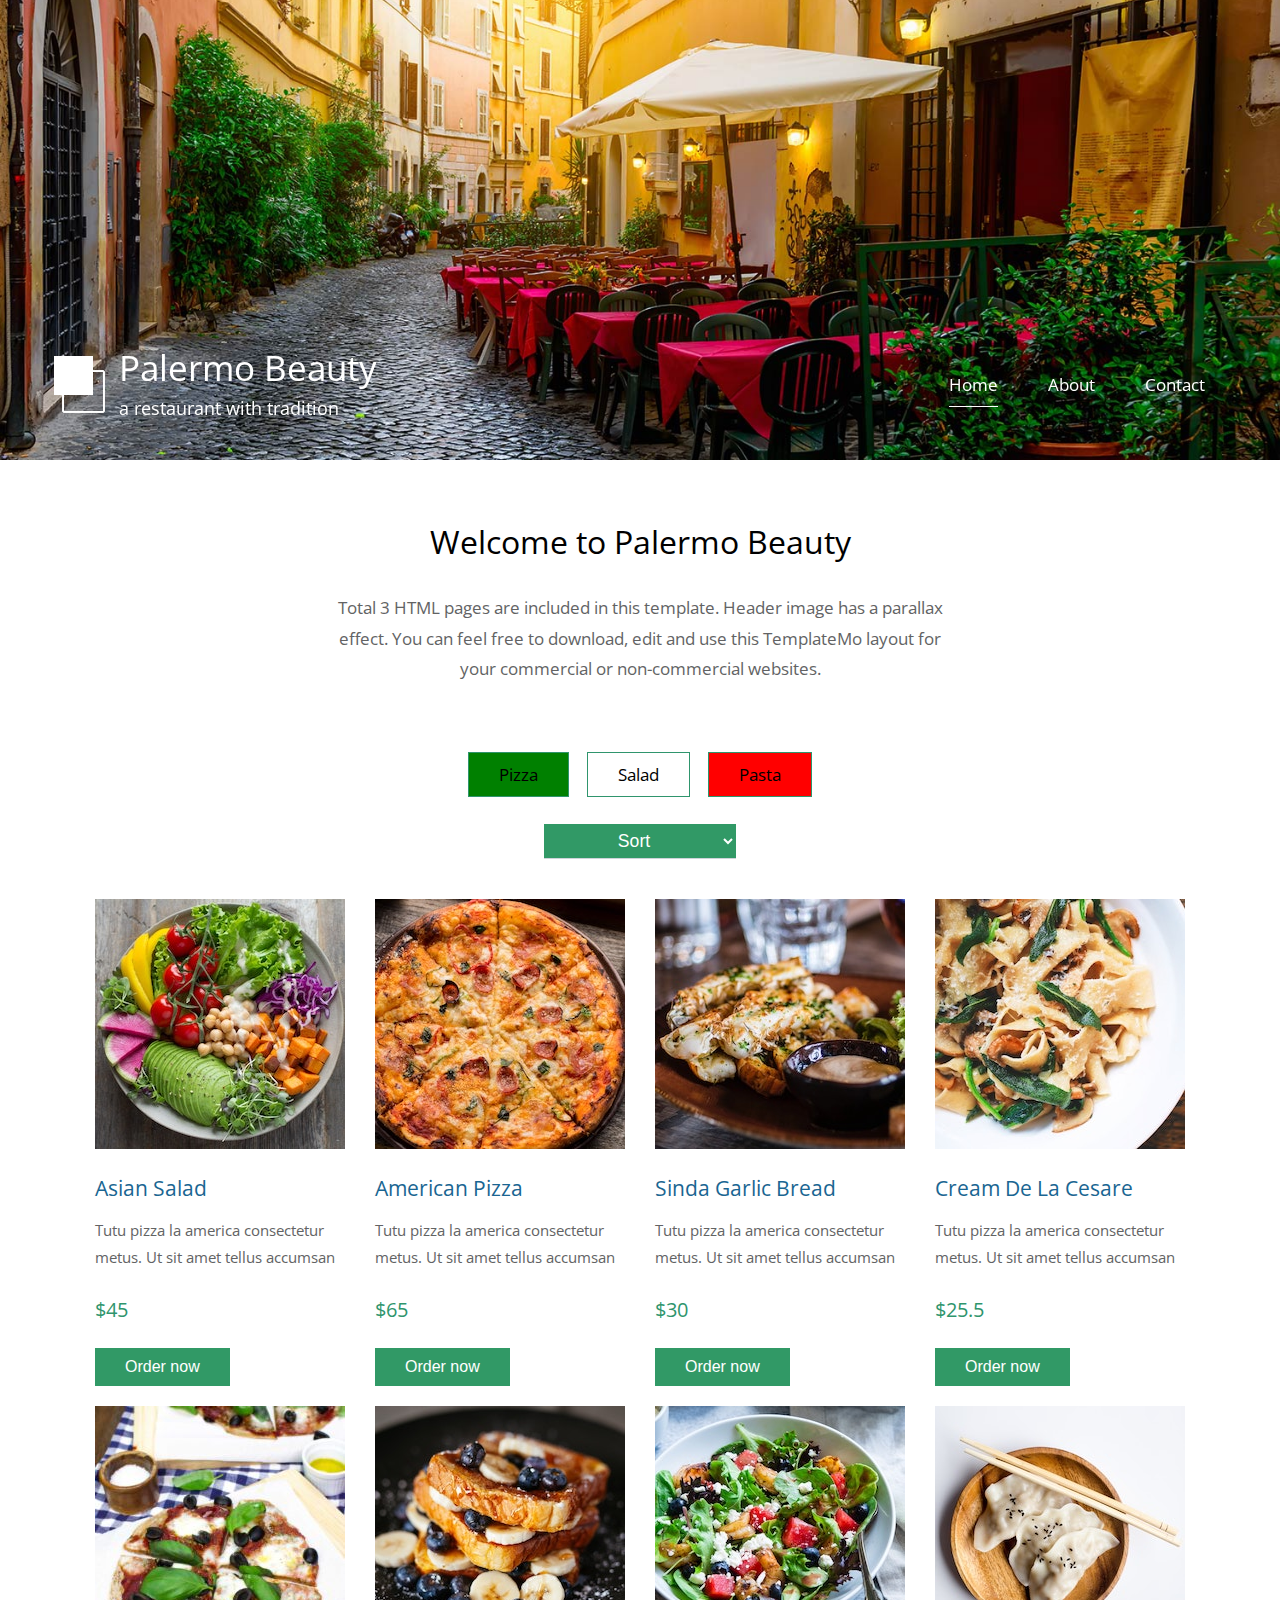
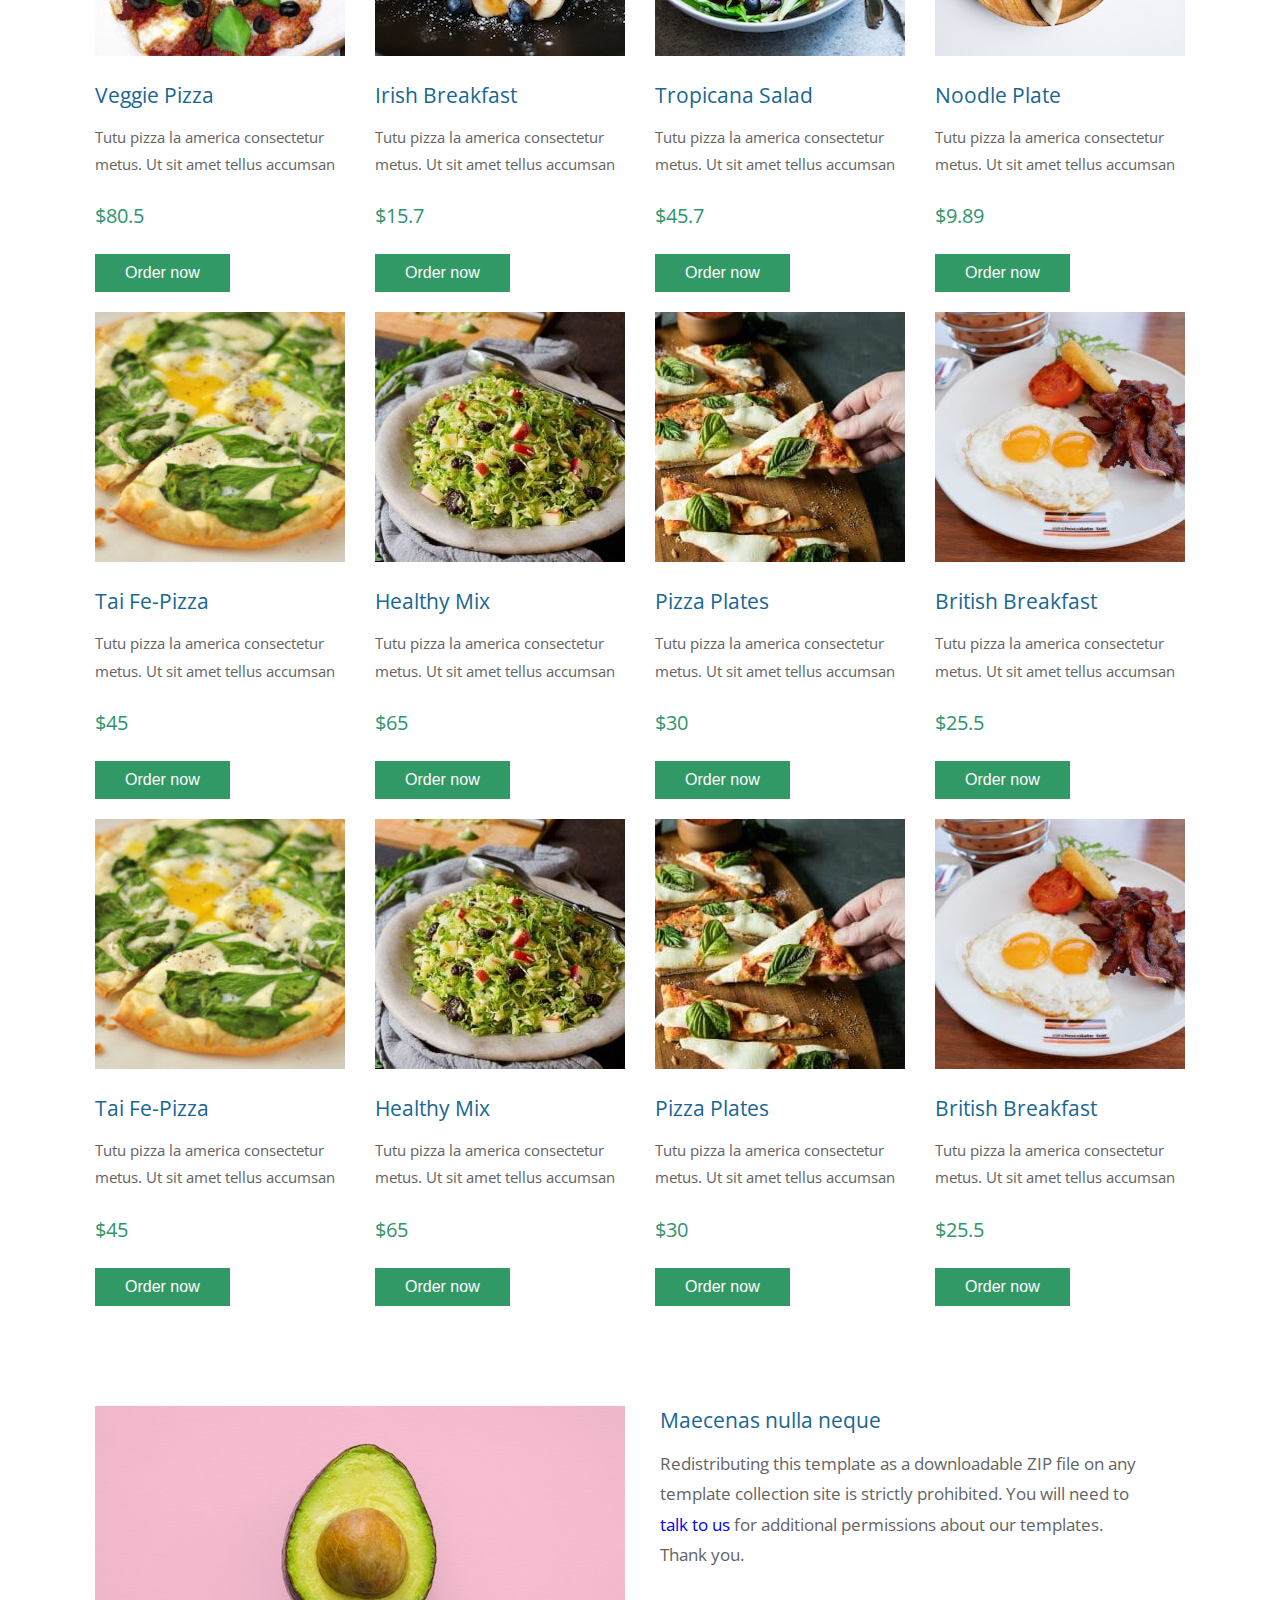
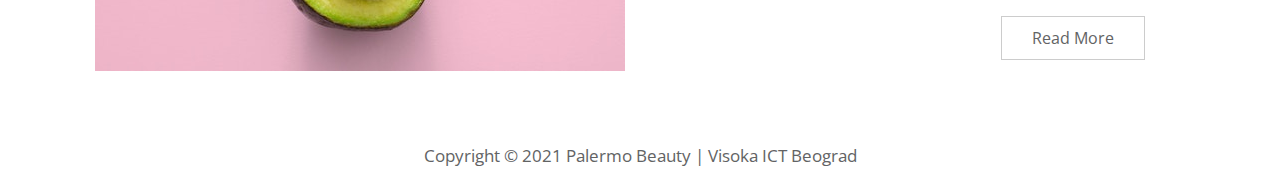
<file: index.html>
<!DOCTYPE html>
<html>

<head>
	<meta charset="UTF-8" />
    <meta name="viewport" content="width=device-width, initial-scale=1.0" />
    <meta http-equiv="X-UA-Compatible" content="ie=edge" />
    <title>Palermo Beauty</title>
	<link rel="icon" href="img/favicon.ico" type="image/x-icon">
    <link href="https://fonts.googleapis.com/css?family=Open+Sans:400" rel="stylesheet" />    
	<link href="css/templatemo-style.css" rel="stylesheet" />
</head>
<!--

Simple House

https://templatemo.com/tm-539-simple-house

-->
<body> 

	<div class="container">
	<!-- Top box -->
		<!-- Logo & Site Name -->
		<div class="placeholder">
			<div class="parallax-window" data-parallax="scroll" data-image-src="img/simple-house-01.jpg">
				<div class="tm-header">
					<div class="row tm-header-inner">
						<div class="col-md-6 col-12">
							<img src="img/simple-house-logo.png" alt="Logo" class="tm-site-logo" /> 
							<div class="tm-site-text-box">
								<h1 class="tm-site-title">Palermo Beauty</h1>
								<h6 class="tm-site-description">a restaurant with tradition</h6>	
							</div>
						</div>
						<nav class="col-md-6 col-12 tm-nav">
							<ul class="tm-nav-ul">
								<li class="tm-nav-li"><a href="index.html" class="tm-nav-link active">Home</a></li>
								<li class="tm-nav-li"><a href="about.html" class="tm-nav-link">About</a></li>
								<li class="tm-nav-li"><a href="contact.html" class="tm-nav-link">Contact</a></li>
							</ul>
						</nav>	
					</div>
				</div>
			</div>
		</div>

		<main>
			<header class="row tm-welcome-section">
				<h2 class="col-12 text-center tm-section-title">Welcome to Palermo Beauty</h2>
				<p class="col-12 text-center">Total 3 HTML pages are included in this template. Header image has a parallax effect. You can feel free to download, edit and use this TemplateMo layout for your commercial or non-commercial websites.</p>
			</header>
			
			<div class="tm-paging-links">
				<nav>
					<ul id="kat">
						<li class="tm-paging-item green"><a href="#" id="pizza" class="tm-paging-link active green">Pizza</a></li>
						<li class="tm-paging-item white"><a href="#" id="salad" class="tm-paging-link white">Salad</a></li>
						<li class="tm-paging-item red"><a href="#" id="noodle" class="tm-paging-link red">Pasta</a></li>
						<!-- <li class="tm-paging-item"><a href="#" id="breakfast" class="tm-paging-link">Breakfast</a></li> -->
					</ul>
				</nav>
				<select class="form-control sort" name="sort" id="ddlSort">
					<option value="0">Sort </option>
					<option value="cenaAsc">Price - Asc</option>
					<option value="cenaDesc">Price - Desc</option>
					<option value="nazivAsc">Name - Asc</option>
					<option value="nazivDesc">Name - Desc</option>
				</select>
			</div>

			<!-- Gallery -->
			<div class="row tm-gallery">
				<!-- gallery page 1 -->
				<div id="tm-gallery-page-pizza" class="tm-gallery-page">
					<article class="col-lg-3 col-md-4 col-sm-6 col-12 tm-gallery-item" >
						<figure>
							<img src="img/gallery/01.jpg" alt="Image" class="img-fluid tm-gallery-img" />
							<figcaption>
								<h4 class="tm-gallery-title">Fusce dictum finibus</h4>
								<p class="tm-gallery-description">Nam in suscipit nisi, sit amet consectetur metus. Ut sit amet tellus accumsan</p>
								<p class="tm-gallery-price">$45 / $55</p>
							</figcaption>
						</figure>
					</article>
					<article class="col-lg-3 col-md-4 col-sm-6 col-12 tm-gallery-item">
						<figure>
							<img src="img/gallery/02.jpg" alt="Image" class="img-fluid tm-gallery-img" />
							<figcaption>
								<h4 class="tm-gallery-title">Aliquam sagittis</h4>
								<p class="tm-gallery-description">Nam in suscipit nisi, sit amet consectetur metus. Ut sit amet tellus accumsan</p>
								<p class="tm-gallery-price">$65 / $70</p>
							</figcaption>
						</figure>
					</article>
					<article class="col-lg-3 col-md-4 col-sm-6 col-12 tm-gallery-item">
						<figure>
							<img src="img/gallery/03.jpg" alt="Image" class="img-fluid tm-gallery-img" />
							<figcaption>
								<h4 class="tm-gallery-title">Sed varius turpis</h4>
								<p class="tm-gallery-description">Nam in suscipit nisi, sit amet consectetur metus. Ut sit amet tellus accumsan</p>
								<p class="tm-gallery-price">$30.50</p>
							</figcaption>
						</figure>
					</article>
					<article class="col-lg-3 col-md-4 col-sm-6 col-12 tm-gallery-item">
						<figure>
							<img src="img/gallery/04.jpg" alt="Image" class="img-fluid tm-gallery-img" />
							<figcaption>
								<h4 class="tm-gallery-title">Aliquam sagittis</h4>
								<p class="tm-gallery-description">Nam in suscipit nisi, sit amet consectetur metus. Ut sit amet tellus accumsan</p>
								<p class="tm-gallery-price">$25.50</p>
							</figcaption>
						</figure>
					</article>
					<article class="col-lg-3 col-md-4 col-sm-6 col-12 tm-gallery-item">
						<figure>
							<img src="img/gallery/010.jpg" alt="Image" class="img-fluid tm-gallery-img" />
							<figcaption>
								<h4 class="tm-gallery-title">Maecenas eget justo</h4>
								<p class="tm-gallery-description">Nam in suscipit nisi, sit amet consectetur metus. Ut sit amet tellus accumsan</p>
								<p class="tm-gallery-price">$80.25</p>
							</figcaption>
						</figure>
					</article>
					<article class="col-lg-3 col-md-4 col-sm-6 col-12 tm-gallery-item">
						<figure>
							<img src="img/gallery/06.jpg" alt="Image" class="img-fluid tm-gallery-img" />
							<figcaption>
								<h4 class="tm-gallery-title">Quisque et felis eros</h4>
								<p class="tm-gallery-description">Nam in suscipit nisi, sit amet consectetur metus. Ut sit amet tellus accumsan</p>
								<p class="tm-gallery-price">$20 / $40 / $60</p>
							</figcaption>
						</figure>
					</article>
					<article class="col-lg-3 col-md-4 col-sm-6 col-12 tm-gallery-item">
						<figure>
							<img src="img/gallery/07.jpg" alt="Image" class="img-fluid tm-gallery-img" />
							<figcaption>
								<h4 class="tm-gallery-title">Sed ultricies dui</h4>
								<p class="tm-gallery-description">Nam in suscipit nisi, sit amet consectetur metus. Ut sit amet tellus accumsan</p>
								<p class="tm-gallery-price">$94</p>
							</figcaption>
						</figure>
					</article>
					<article class="col-lg-3 col-md-4 col-sm-6 col-12 tm-gallery-item">
						<figure>
							<img src="img/gallery/08.jpg" alt="Image" class="img-fluid tm-gallery-img" />
							<figcaption>
								<h4 class="tm-gallery-title">Donec porta consequat</h4>
								<p class="tm-gallery-description">Nam in suscipit nisi, sit amet consectetur metus. Ut sit amet tellus accumsan</p>
								<p class="tm-gallery-price">$15</p>
							</figcaption>
						</figure>
					</article>
				</div> <!-- gallery page 1 -->
				
				<!-- gallery page 2 -->
				<div id="tm-gallery-page-salad" class="tm-gallery-page hidden">
					<article class="col-lg-3 col-md-4 col-sm-6 col-12 tm-gallery-item">
						<figure>
							<img src="img/gallery/04.jpg" alt="Image" class="img-fluid tm-gallery-img" />
							<figcaption>
								<h4 class="tm-gallery-title">Salad Menu One</h4>
								<p class="tm-gallery-description">Proin eu velit egestas, viverra sapien eget, consequat nunc. Vestibulum tristique</p>
								<p class="tm-gallery-price">$25</p>
							</figcaption>
						</figure>
					</article>
					<article class="col-lg-3 col-md-4 col-sm-6 col-12 tm-gallery-item">
						<figure>
							<img src="img/gallery/03.jpg" alt="Image" class="img-fluid tm-gallery-img" />
							<figcaption>
								<h4 class="tm-gallery-title">Second Title Salad</h4>
								<p class="tm-gallery-description">Proin eu velit egestas, viverra sapien eget, consequat nunc. Vestibulum tristique</p>
								<p class="tm-gallery-price">$30</p>
							</figcaption>
						</figure>
					</article>
					<article class="col-lg-3 col-md-4 col-sm-6 col-12 tm-gallery-item">
						<figure>
							<img src="img/gallery/010.jpg" alt="Image" class="img-fluid tm-gallery-img" />
							<figcaption>
								<h4 class="tm-gallery-title">Third Salad Item</h4>
								<p class="tm-gallery-description">Proin eu velit egestas, viverra sapien eget, consequat nunc. Vestibulum tristique</p>
								<p class="tm-gallery-price">$45</p>
							</figcaption>
						</figure>
					</article>
					<article class="col-lg-3 col-md-4 col-sm-6 col-12 tm-gallery-item">
						<figure>
							<img src="img/gallery/01.jpg" alt="Image" class="img-fluid tm-gallery-img" />
							<figcaption>
								<h4 class="tm-gallery-title">Superior Salad</h4>
								<p class="tm-gallery-description">Proin eu velit egestas, viverra sapien eget, consequat nunc. Vestibulum tristique</p>
								<p class="tm-gallery-price">$50</p>
							</figcaption>
						</figure>
					</article>
					<article class="col-lg-3 col-md-4 col-sm-6 col-12 tm-gallery-item">
						<figure>
							<img src="img/gallery/08.jpg" alt="Image" class="img-fluid tm-gallery-img" />
							<figcaption>
								<h4 class="tm-gallery-title">Sed ultricies dui</h4>
								<p class="tm-gallery-description">Proin eu velit egestas, viverra sapien eget, consequat nunc. Vestibulum tristique</p>
								<p class="tm-gallery-price">$55 / $60</p>
							</figcaption>
						</figure>
					</article>
					<article class="col-lg-3 col-md-4 col-sm-6 col-12 tm-gallery-item">
						<figure>
							<img src="img/gallery/07.jpg" alt="Image" class="img-fluid tm-gallery-img" />
							<figcaption>
								<h4 class="tm-gallery-title">Maecenas eget justo</h4>
								<p class="tm-gallery-description">Proin eu velit egestas, viverra sapien eget, consequat nunc. Vestibulum tristique</p>
								<p class="tm-gallery-price">$75</p>
							</figcaption>
						</figure>
					</article>
				</div> <!-- gallery page 2 -->
				
				<!-- gallery page 3 -->
				<div id="tm-gallery-page-noodle" class="tm-gallery-page hidden">
					<article class="col-lg-3 col-md-4 col-sm-6 col-12 tm-gallery-item">
						<figure>
							<img src="img/gallery/08.jpg" alt="Image" class="img-fluid tm-gallery-img" />
							<figcaption>
								<h4 class="tm-gallery-title">Noodle One</h4>
								<p class="tm-gallery-description">Orci varius natoque penatibus et magnis dis parturient montes, nascetur ridiculus mus.</p>
								<p class="tm-gallery-price">$12.50</p>
							</figcaption>
						</figure>
					</article>
					<article class="col-lg-3 col-md-4 col-sm-6 col-12 tm-gallery-item">
						<figure>
							<img src="img/gallery/07.jpg" alt="Image" class="img-fluid tm-gallery-img" />
							<figcaption>
								<h4 class="tm-gallery-title">Noodle Second</h4>
								<p class="tm-gallery-description">Orci varius natoque penatibus et magnis dis parturient montes, nascetur ridiculus mus.</p>
								<p class="tm-gallery-price">$15.50</p>
							</figcaption>
						</figure>
					</article>
					<article class="col-lg-3 col-md-4 col-sm-6 col-12 tm-gallery-item">
						<figure>
							<img src="img/gallery/06.jpg" alt="Image" class="img-fluid tm-gallery-img" />
							<figcaption>
								<h4 class="tm-gallery-title">Third Soft Noodle</h4>
								<p class="tm-gallery-description">Orci varius natoque penatibus et magnis dis parturient montes, nascetur ridiculus mus.</p>
								<p class="tm-gallery-price">$20.50</p>
							</figcaption>
						</figure>
					</article>
					<article class="col-lg-3 col-md-4 col-sm-6 col-12 tm-gallery-item">
						<figure>
							<img src="img/gallery/010.jpg" alt="Image" class="img-fluid tm-gallery-img" />
							<figcaption>
								<h4 class="tm-gallery-title">Aliquam sagittis</h4>
								<p class="tm-gallery-description">Orci varius natoque penatibus et magnis dis parturient montes, nascetur ridiculus mus.</p>
								<p class="tm-gallery-price">$30.25</p>
							</figcaption>
						</figure>
					</article>
					<article class="col-lg-3 col-md-4 col-sm-6 col-12 tm-gallery-item">
						<figure>
							<img src="img/gallery/04.jpg" alt="Image" class="img-fluid tm-gallery-img" />
							<figcaption>
								<h4 class="tm-gallery-title">Maecenas eget justo</h4>
								<p class="tm-gallery-description">Orci varius natoque penatibus et magnis dis parturient montes, nascetur ridiculus mus.</p>
								<p class="tm-gallery-price">$35.50</p>
							</figcaption>
						</figure>
					</article>
					<article class="col-lg-3 col-md-4 col-sm-6 col-12 tm-gallery-item">
						<figure>
							<img src="img/gallery/03.jpg" alt="Image" class="img-fluid tm-gallery-img" />
							<figcaption>
								<h4 class="tm-gallery-title">Quisque et felis eros</h4>
								<p class="tm-gallery-description">Orci varius natoque penatibus et magnis dis parturient montes, nascetur ridiculus mus.</p>
								<p class="tm-gallery-price">$40.50</p>
							</figcaption>
						</figure>
					</article>

				</div> <!-- gallery page 3 -->
			</div>
			<div class="tm-section tm-container-inner">
				<div class="row">
					<div class="col-md-6">
						<figure class="tm-description-figure">
							<img src="img/img-01.jpg" alt="Image" class="img-fluid" />
						</figure>
					</div>
					<div class="col-md-6">
						<div class="tm-description-box"> 
							<h4 class="tm-gallery-title">Maecenas nulla neque</h4>
							<p class="tm-mb-45">Redistributing this template as a downloadable ZIP file on any template collection site is strictly prohibited. You will need to <a rel="nofollow" href="https://templatemo.com/contact">talk to us</a> for additional permissions about our templates. Thank you.</p>
							<a href="about.html" class="tm-btn tm-btn-default tm-right">Read More</a>
						</div>
					</div>
				</div>
			</div>
		</main>

		<footer class="tm-footer text-center">
			<p>Copyright &copy; 2021 Palermo Beauty
            
            | Visoka ICT Beograd</p>
		</footer>
	</div>
	
	<script src="js/jquery.min.js"></script>
	<script src="js/parallax.min.js"></script>
	<script type="text/javascript" src="https://ajax.aspnetcdn.com/ajax/jQuery/jquery-3.5.1.js"></script>
	<script src="js/main.js"></script>
	<!-- <script>
		$(document).ready(function(){
			// Handle click on paging links
			$('.tm-paging-link').click(function(e){
				e.preventDefault();
				
				var page = $(this).text().toLowerCase();
				$('.tm-gallery-page').addClass('hidden');
				$('#tm-gallery-page-' + page).removeClass('hidden');
				$('.tm-paging-link').removeClass('active');
				$(this).addClass("active");
			});
		});
	</script> -->
</body>
</html>
</file>
<file: css/templatemo-style.css>
/*

Simple House

https://templatemo.com/tm-539-simple-house

*/

ul, nav, body, h1, h2, h4, h6, p, figure {
  margin: 0;
  padding: 0;
}

a, button { transition: all 0.3s ease; }

/* Bootstrap grid system  */

html {
  box-sizing: border-box;
  -ms-overflow-style: scrollbar;
}

*,
*::before,
*::after {
  box-sizing: inherit;
}

.container {
  width: 100%;
  max-width: 1500px;
  margin-right: auto;
  margin-left: auto;
}

.tm-container-inner,
.tm-container-inner-2 {
  padding-left: 15px;
  padding-right: 15px;
}

.row {
  display: -ms-flexbox;
  display: flex;
  -ms-flex-wrap: wrap;
  flex-wrap: wrap;
  margin-left: -15px;
  margin-right: -15px;
}

.col-lg-3,
.col-lg-4,
.col-lg-6,
.col-md-4,
.col-md-6,
.col-sm-6, 
.col-12 {
  position: relative;
  width: 100%;
  padding-right: 15px;
  padding-left: 15px;
}

.col-12 {
  -ms-flex: 0 0 100%;
  flex: 0 0 100%;
  max-width: 100%;
}

@media (min-width: 576px) {
  .col-sm-6 {
    -ms-flex: 0 0 50%;
    flex: 0 0 50%;
    max-width: 50%;
  }
}

@media (min-width: 768px) {
  .col-md-4 {
    -ms-flex: 0 0 33.333333%;
    flex: 0 0 33.333333%;
    max-width: 33.333333%;
  }
  
  .col-md-6 {
    -ms-flex: 0 0 50%;
    flex: 0 0 50%;
    max-width: 50%;
  }
}

@media (min-width: 992px) {
  .col-lg-3 {
    -ms-flex: 0 0 25%;
    flex: 0 0 25%;
    max-width: 25%;
  }
  
  .col-lg-4 {
    -ms-flex: 0 0 33.333333%;
    flex: 0 0 33.333333%;
    max-width: 33.333333%;
  }
  
  .col-lg-6 {
    -ms-flex: 0 0 50%;
    flex: 0 0 50%;
    max-width: 50%;
  }
}

/*
  primary: #2D99CC
  success: #319966
  danger: #993332
*/

.tm-btn {
  display: inline-block;
  font-size: 1rem;
  width: auto;
  padding: 10px 30px;
  text-decoration: none;
  cursor: pointer;
  border: 0;
}

.tm-btn-default {
  border: 1px solid #ccc;
  background-color: transparent;
  color: #626364;
}

.tm-btn-default:hover,
.tm-btn-default:focus {
  color: white;
  background-color: #98999A;
}

.tm-btn-primary {
  background-color: #2D99CC;
  color: white;
}

.tm-btn-primary:hover,
.tm-btn-primary:focus {
  background-color: #1b6f96;
}

.tm-btn-success {
  background-color: #319966;
  color: white;
}

.tm-btn-success:hover,
.tm-btn-success:focus {
  background-color: #1d6e46;
}

.tm-btn-danger {
  background-color: #993332;
  color: white;
}

.tm-btn-danger:hover,
.tm-btn-danger:focus {
  background-color: #752423;
}

.tm-mb-45 {
  margin-bottom: 45px;
}

.tm-mb-p {
    margin-bottom: 20px;
}

.tm-text-success {
  color: #319966;
}

.text-center {
  text-align: center;
}

.hidden {
  display: none !important;
}

.img-fluid {
  max-width: 100%;
  height: auto;
}

body {
  font-family: 'Open Sans', Arial, sans-serif;
  font-size: 17px;
  background-color: #ccc;
  overflow-x: hidden;
}

.container {
  background-color: white;
}

p, address {
  color: #626364;
  line-height: 1.8;
}

/* Set width and height in JS */
.placeholder {
  width: 100%;
  min-height: 460px;
  background-color: #556E5B;
}

.placeholder-2 {
  width: 100%;
  min-height: 220px;
  background-color: #CFBEA5;
  position: relative;
  z-index: 998;
}

.parallax-window {
  min-height: 460px;
  background: transparent;
  position: relative;
}

.parallax-window-2 {
  min-height: 220px;
  width: 100%;
  margin-left: auto;
  margin-right: auto;
  background: transparent;
  position: relative;
}

.parallax-mirror {
  z-index: 999 !important;
}

.tm-header {
  position: absolute;
  bottom: 0;
  left: 0;
  width: 100%;
  color: white;
  z-index: 1000;
}

.tm-header-inner {
  padding: 40px 50px;
}

@media (max-width: 991px) {
  .tm-header-inner {
    padding: 30px 15px;
  }
}

.tm-site-logo {
  display: inline-block;
  margin-right: 5px;
}

.tm-site-text-box {
  display: inline-block;
}

.tm-site-title {
  font-size: 2.2rem;
  font-weight: 400;
  margin-bottom: 5px;
}

.tm-site-description {
  font-size: 1.1rem;
  font-weight: 400;
}

.tm-nav {
  text-align: right;
  margin-top: 30px;
}

.tm-nav-ul {
  display: flex;
  justify-content: flex-end;
}

.tm-nav-li {
  list-style: none;
  display: block;
  margin-bottom: 0;
  padding-right: 25px;
  padding-left: 25px;
}

@media (max-width: 991px) {
  .tm-nav-li {
    padding-right: 15px;
    padding-left: 15px;
  }
}

.tm-nav-link {
  color: white;
  text-decoration: none;
  padding-bottom: 10px;
}

.tm-nav-link.active,
.tm-nav-link:hover {
  border-bottom: 1px solid white;
}

.tm-welcome-section {
  margin: 60px auto;
  max-width: 655px;
}

.tm-section-title {
  font-size: 2rem;
  font-weight: 400;
  margin-bottom: 30px;
}

.tm-gallery {
  margin-bottom: 80px;
}

.tm-gallery-page {
  max-width: 280px;
  margin-left: auto;
  margin-right: auto;
  display: -ms-flexbox;
  display: flex;
  -ms-flex-wrap: wrap;
  flex-wrap: wrap;
}

.tm-gallery-description {
  font-size: 0.95rem;
}

.tm-section,
.tm-container-inner,
.tm-container-inner-2 {
  margin-left: auto;
  margin-right: auto;
}

/* Small devices (landscape phones, 576px and up) */
@media (min-width: 576px) {
  .tm-gallery-page {
    max-width: 560px;
  }
}

/* Medium devices (tablets, 768px and up) */
@media (min-width: 768px) {
  .tm-gallery-page,
  .tm-section,
  .tm-container-inner,
  .tm-container-inner-2 {
    max-width: 840px;
  }
}

/* Large devices (desktops, 992px and up) */
@media (min-width: 992px) {
  .tm-gallery-page,
  .tm-section {
    max-width: 1120px;
  }
  
  .tm-container-inner {
    max-width: 1120px;
  }
  
  .tm-container-inner-2 {
    max-width: 900px;
  }
}

.tm-gallery-item {
  max-width: 280px;
  margin-bottom: 20px;
}

.tm-gallery-img {
  margin-bottom: 20px;
}

.tm-gallery-title {
  font-size: 1.3rem;
  font-weight: 400;
  color: #1A6692;
  margin-bottom: 15px;
}

.tm-gallery-description {
  margin-bottom: 20px;
}

.tm-gallery-price {
  font-size: 1.25rem;
  color: #2F956D;
  margin-bottom: 20px;
}

.tm-paging-links {
  text-align: center;
  margin-bottom: 40px;
}

.tm-paging-item {
  list-style: none;
  display: inline-block;
  border: 1px solid #2F956D;
  margin: 7px;
}

.tm-paging-link {
  padding: 10px 30px;
  display: flex;
  align-items: center;
  justify-content: center;
  text-decoration: none;
  color:black;
  background-color: transparent;
  background-color: #2F956D;
}

/* .tm-paging-link.active,
.tm-paging-link:hover {
  /* background-color: #2F956D; */
  /* color: white; */
  /* border: 2px solid #2F956D; } */


.tm-description-figure {
  text-align: center;  
}

.tm-description-box {
  margin-left: auto;
  margin-right: auto;
}

.tm-description-box {
  padding-left: 0;
  padding-right: 0;
  display: flex;
  flex-direction: column;
  margin-top: 30px;
  max-width: 530px;
}

@media (min-width: 768px) {
  .tm-description-box {
    padding-left: 5px;
    padding-right: 40px;
    margin-top: 0;
  }
}

.tm-right {
  align-self: flex-end;
}

.tm-footer {
  padding: 25px 15px;
  margin-top: 40px;
}

.tm-footer a {
  color: #626364;
  text-decoration: none;
}

.tm-footer a:hover {
  color: #1A6692;
}

/* About */
.tm-persons {
  margin-bottom: 20px;
}

.tm-person {
  display: flex;
  flex-direction: column;
  align-items: center;
  justify-content: center;
  margin-bottom: 60px;
}

@media (min-width: 420px) {
  .tm-person {
    flex-direction: row;
  }
}

.tm-person-description {
  padding-left: 20px;
  padding-right: 20px;
}

.tm-person-name {
  font-size: 1.6rem;
  font-weight: 300;
  color: #09C;
  margin-bottom: 5px;
  margin-top: 15px;
}

@media (min-width: 420px) {
  .tm-person-name {
    margin-top: 0;
  }
}

.tm-person-title {
  color: #C39;
  margin-bottom: 20px;
}

.tm-person-about {
  margin-bottom: 20px;
}

.tm-social-link {
  color: #626364;
  display: inline-block;
  border-radius: 1px;
  background-color: transparent;
  font-size: 1.3rem;
  text-decoration: none;
  width: 40px;
  height: 40px;
  margin-right: 0;
  margin-bottom: 15px;
}

.tm-social-link:hover {
  color: white;
  background-color: #626364;
}

.tm-social-icon {
  display: flex;
  align-items: center;
  justify-content: center;
  width: 100%;
  height: 100%;
}

.tm-feature {
  text-align: center;
  padding: 45px 20px;
}

.tm-feature-icon {
  color: #9f9c9c;
  margin-bottom: 65px;
}

.tm-feature-description {
  margin-bottom: 35px;
  font-size: 1rem;
}

.tm-features {
  margin-top: 35px;
}

.tm-history {
  margin-top: 45px;
}

.tm-history-inner {
  display: flex;
  align-items: center;
  justify-content: center;
  flex-direction: column;
}

.tm-history-img {
  max-width: 100%;
}

@media (min-width: 768px) {
 .tm-history-img {
    max-width: 50%;
  }
  
  .tm-history-inner {
    flex-direction: row;
  }
}

.tm-history-title {
  font-size: 1.6rem;
  font-weight: 300;
  color: #1A6692;
  margin-bottom: 30px;
}

.tm-history-text {
  max-width: 480px;
  margin: 15px auto 0;
}

.tm-history-description {
  margin-bottom: 40px;
}

@media (min-width: 768px) {
 .tm-history-text {
    max-width: auto;
    margin: 0 auto 0 35px;
  } 
}

/* Contact Page */
.tm-contact-form {
  max-width: 100%;
}

@media (min-width: 768px) {
 .tm-contact-form {
    max-width: 310px;
  } 
}

.tm-d-flex {
  display: flex;
  flex-direction: column;
}

.tm-btn-right {
  align-self: flex-end;
}

.form-group {
  margin-bottom: 30px;
}

.form-control {
  display: block;
  width: 100%;
  padding: 0.375rem 0.75rem;
  font-size: 1.1rem;
  font-weight: 400;
  line-height: 1.5;
  color: #626364;
  background-color: #fff;
  background-clip: padding-box;
  border: 1px solid #ced4da;
  border-right: 0;
  border-top: 0;
  border-left: 0;
  border-radius: 0;
  transition: border-color 0.15s ease-in-out, box-shadow 0.15s ease-in-out;
}

.form-control::-ms-expand {
  background-color: transparent;
  border: 0;
}

.form-control:focus {
  color: #495057;
  background-color: #fff;
  border-color: #80bdff;
  outline: 0;
  box-shadow: 0 0 0 0.2rem rgba(0, 123, 255, 0.25);
}

.form-control::-webkit-input-placeholder {
  color: #6c757d;
  opacity: 1;
}

.form-control::-moz-placeholder {
  color: #6c757d;
  opacity: 1;
}

.form-control:-ms-input-placeholder {
  color: #6c757d;
  opacity: 1;
}

.form-control::-ms-input-placeholder {
  color: #6c757d;
  opacity: 1;
}

.form-control::placeholder {
  color: #6c757d;
  opacity: 1;
}

.tm-info-title {
  font-size: 1.6rem;
  font-weight: 300;
  margin-bottom: 30px;
}

address {
  font-style: normal;
  margin-bottom: 50px;
}

.tm-address-box {
  max-width: 100%;
}

@media (min-width: 768px) {
 .tm-address-box {
    max-width: 315px;
  } 
}

.tm-contact-icon {
  display: inline-block;
  margin-right: 25px;
  color: #319966;
}

.tm-contact-link {
  display: inline-block;
  color: #626364;
  margin-bottom: 25px;
  text-decoration: none;
}

.tm-contact-social {
  margin-top: 10px;
}

.tm-map {
  max-width: 900px;
  height: 450px;
  width: 100%;
  margin-left: auto;
  margin-right: auto;
}

.tm-map iframe {
  width: 100%;
  height: 100%;
}

.tm-contact-section {
  padding-bottom: 30px;
}

.tm-map-section {
  padding-top: 40px;
  padding-bottom: 40px;
}

.tm-info-section {
  padding-top: 30px;
}

.tm-faq {
  max-width: 650px;
  margin-left: auto;
  margin-right: auto;
}

.tm-accordion {
  padding-top: 40px;
}

/* https://www.w3schools.com/howto/howto_js_accordion.asp */
/* Style the buttons that are used to open and close the accordion panel */
.accordion {
  font-size: 1.2rem;
  font-family: 'Open Sans', Helevetica, Arial, sans-serif;
  color: #999;
  background-color: transparent;
  border: 1px solid #d0d0d0;
  margin-bottom: 17px;
  margin-top: 17px;
  cursor: pointer;
  padding: 10px 20px 6px;
  width: 100%;
  text-align: left;
  outline: none;
  transition: 0.4s;
}

/* Add a background color to the button if it is clicked on (add the .active class with JS), and when you move the mouse over it (hover) */
.accordion.active, .accordion:hover {
  color: #09C;
}

@keyframes changeIcon {
  0% {
    content: '\f0d9';
  }
  50% {
    color: white;
  }
  100% {
    content: "\f0d7";
  }
}

@keyframes changeIconBack {
  0% {
    content: '\f0d7';
  }
  50% {
    color: white;
  }
  100% {
    content: "\f0d9";
  }
}

.accordion:after {
  font-family: 'Font Awesome 5 Free';
  font-weight: 900;
  animation: changeIconBack 0.3s linear;
  content: '\f0d9';
  font-size: 2rem;
  color: #999;
  float: right;
  margin-left: 5px;
}

.accordion.active:after {
  animation: changeIcon 0.3s linear;
  content: '\f0d7';
}

/* Style the accordion panel. Note: hidden by default */
.panel {
  background-color: white;
  max-height: 0;
  overflow: hidden;
  transition: max-height 0.2s ease-out;
}

.panel p {
  padding: 5px 20px 30px;
}
.sort{
  text-align: center;
  width: 15%;
  margin: 20px auto;
  background-color: #319966;
  color:white;
}
.green{
  background-color: green;
}
.white{
  background-color: white;
}
.red{
  background-color: red;
}
.slikaAutor{
  width: 30%;
  margin: 20px;
}
a{
  text-decoration: none;
}
.btnOrder button{
  margin-top: 5px;
}
</file>
